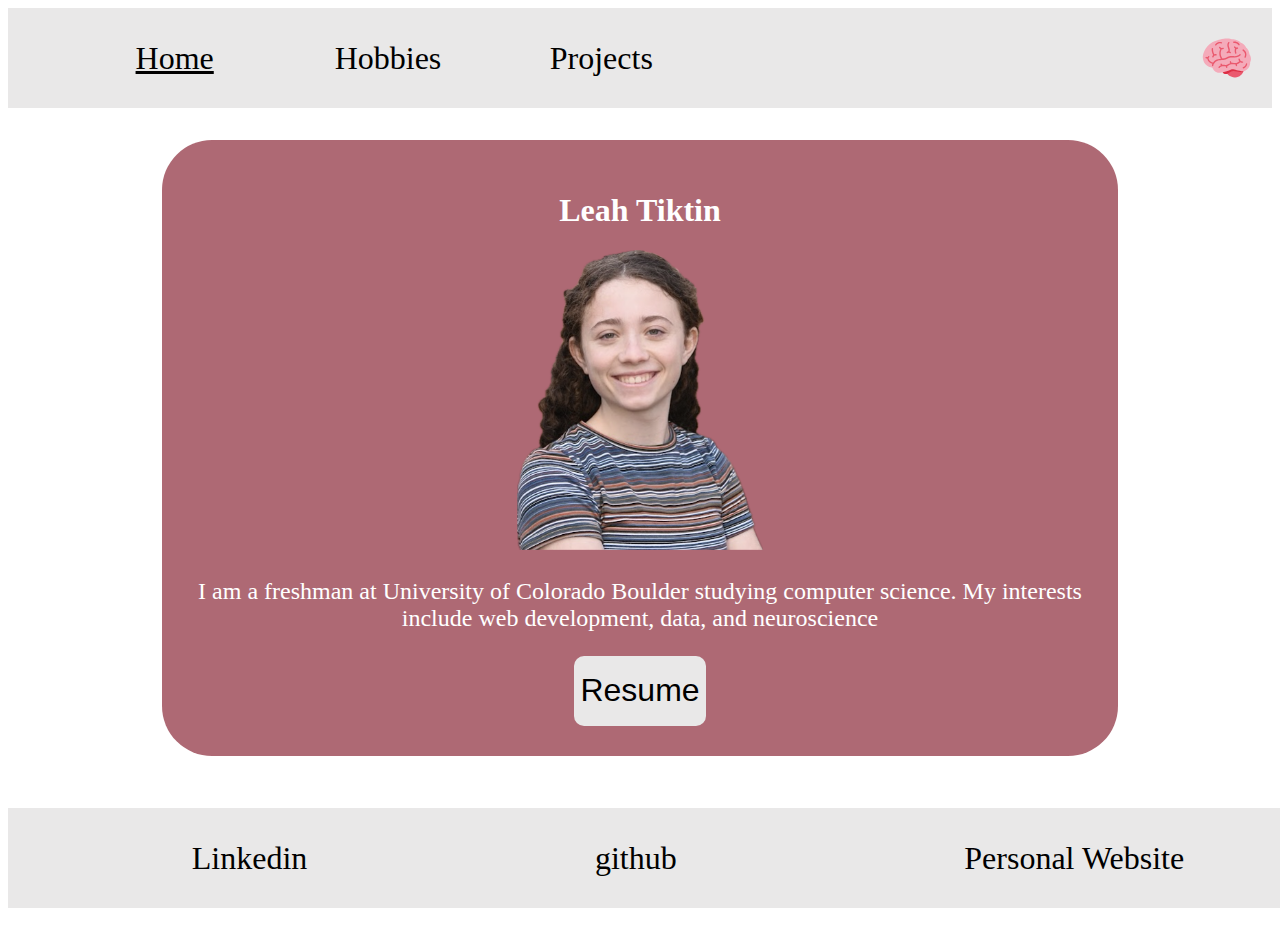
<file: index.html>
<!doctype html>
<html lang="en">
  <head>
    <meta charset="UTF-8" />
    <meta name="viewport" content="width=device-width, initial-scale=1.0" />
    <link rel="stylesheet" href="./css/style.css" />
    <title>Document</title>
  </head>
  <body>
    <div class="container">
      <nav>
        <ul>
          <a class="selected" href="index.html"><li>Home</li></a>
          <a href="./views/hobbies.html"><li>Hobbies</li></a>
          <a href="./viewsprojects.html"><li>Projects</li></a>
        </ul>
        <img
          class="brain-icon"
          src="./resources/img/brain.svg"
          alt="brain icon"
        />
      </nav>
      <main class="home-main">
        <h1>Leah Tiktin</h1>
        <img src="./resources/portrait.png" alt="" />
        <p>
          I am a freshman at University of Colorado Boulder studying computer
          science. My interests include web development, data, and neuroscience
        </p>
        <button><a href="./views/resume.html">Resume</a></button>
      </main>
      <footer>
        <ul>
          <a href="https://www.linkedin.com/in/leah-tiktin-a8355a244/">
            <li>Linkedin</li> </a
          ><a href="https://www.github.com/leah205"> <li>github</li> </a
          ><a href="https://leah205.github.io/homepage/">
            <li>Personal Website</li>
          </a>
        </ul>
      </footer>
    </div>
  </body>
</html>
</file>
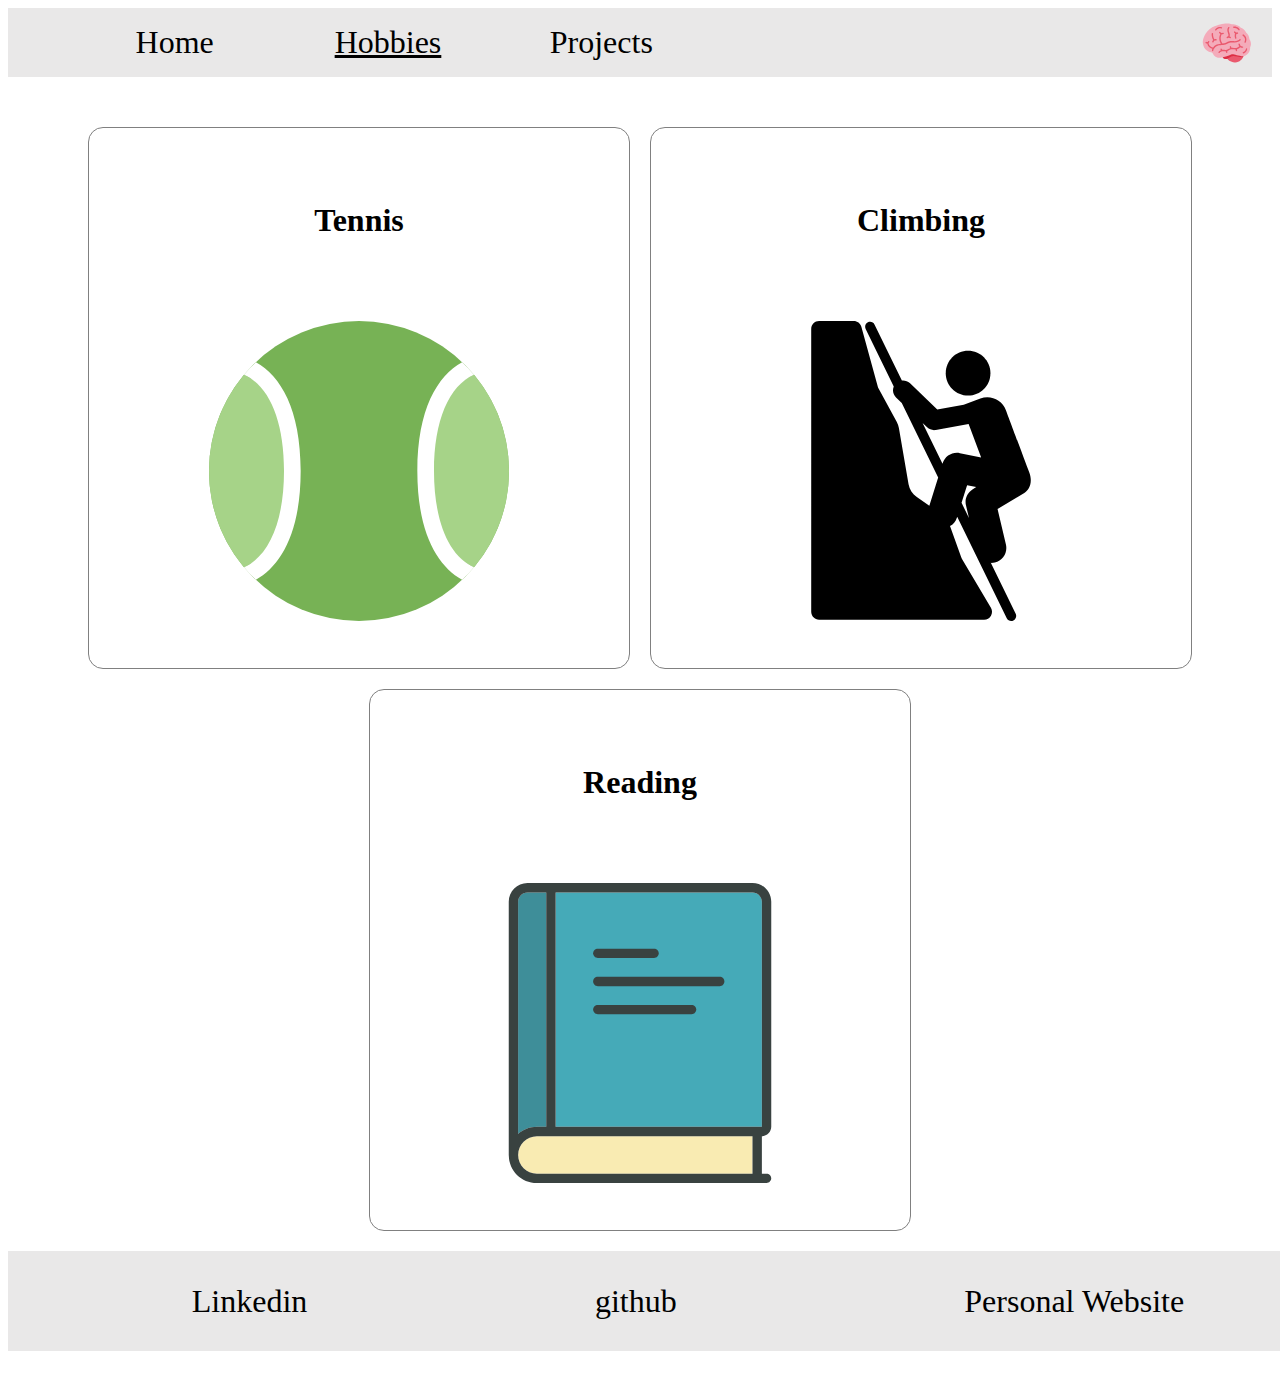
<file: views/hobbies.html>
<!doctype html>
<html lang="en">
  <head>
    <meta charset="UTF-8" />
    <meta name="viewport" content="width=device-width, initial-scale=1.0" />
    <title>Document</title>
    <link rel="stylesheet" href="../css/style.css" />
  </head>
  <body>
    <div class="container">
      <nav>
        <ul>
          <a href="home.html"><li>Home</li></a>
          <a class="selected" href="hobbies.html"><li>Hobbies</li></a>
          <a href="projects.html"><li>Projects</li></a>
        </ul>
        <img
          class="brain-icon"
          src="../resources/img/brain.svg"
          alt="brain icon"
        />
      </nav>
      <main class="hobbies">
        <div class="card">
          <h2>Tennis</h2>
          <img src="../resources/img/tennis.svg" alt="tennis ball" />
        </div>
        <div class="card">
          <h2>Climbing</h2>
          <img src="../resources/img/climbing.svg" alt="person climbing" />
        </div>
        <div class="card">
          <h2>Reading</h2>
          <img src="../resources/img/book.svg" alt="book" />
        </div>
      </main>
      <footer>
        <ul>
          <a href="https://www.linkedin.com/in/leah-tiktin-a8355a244/">
            <li>Linkedin</li> </a
          ><a href="https://www.github.com/leah205"> <li>github</li> </a
          ><a href="https://leah205.github.io/homepage/">
            <li>Personal Website</li>
          </a>
        </ul>
      </footer>
    </div>
  </body>
</html>
</file>
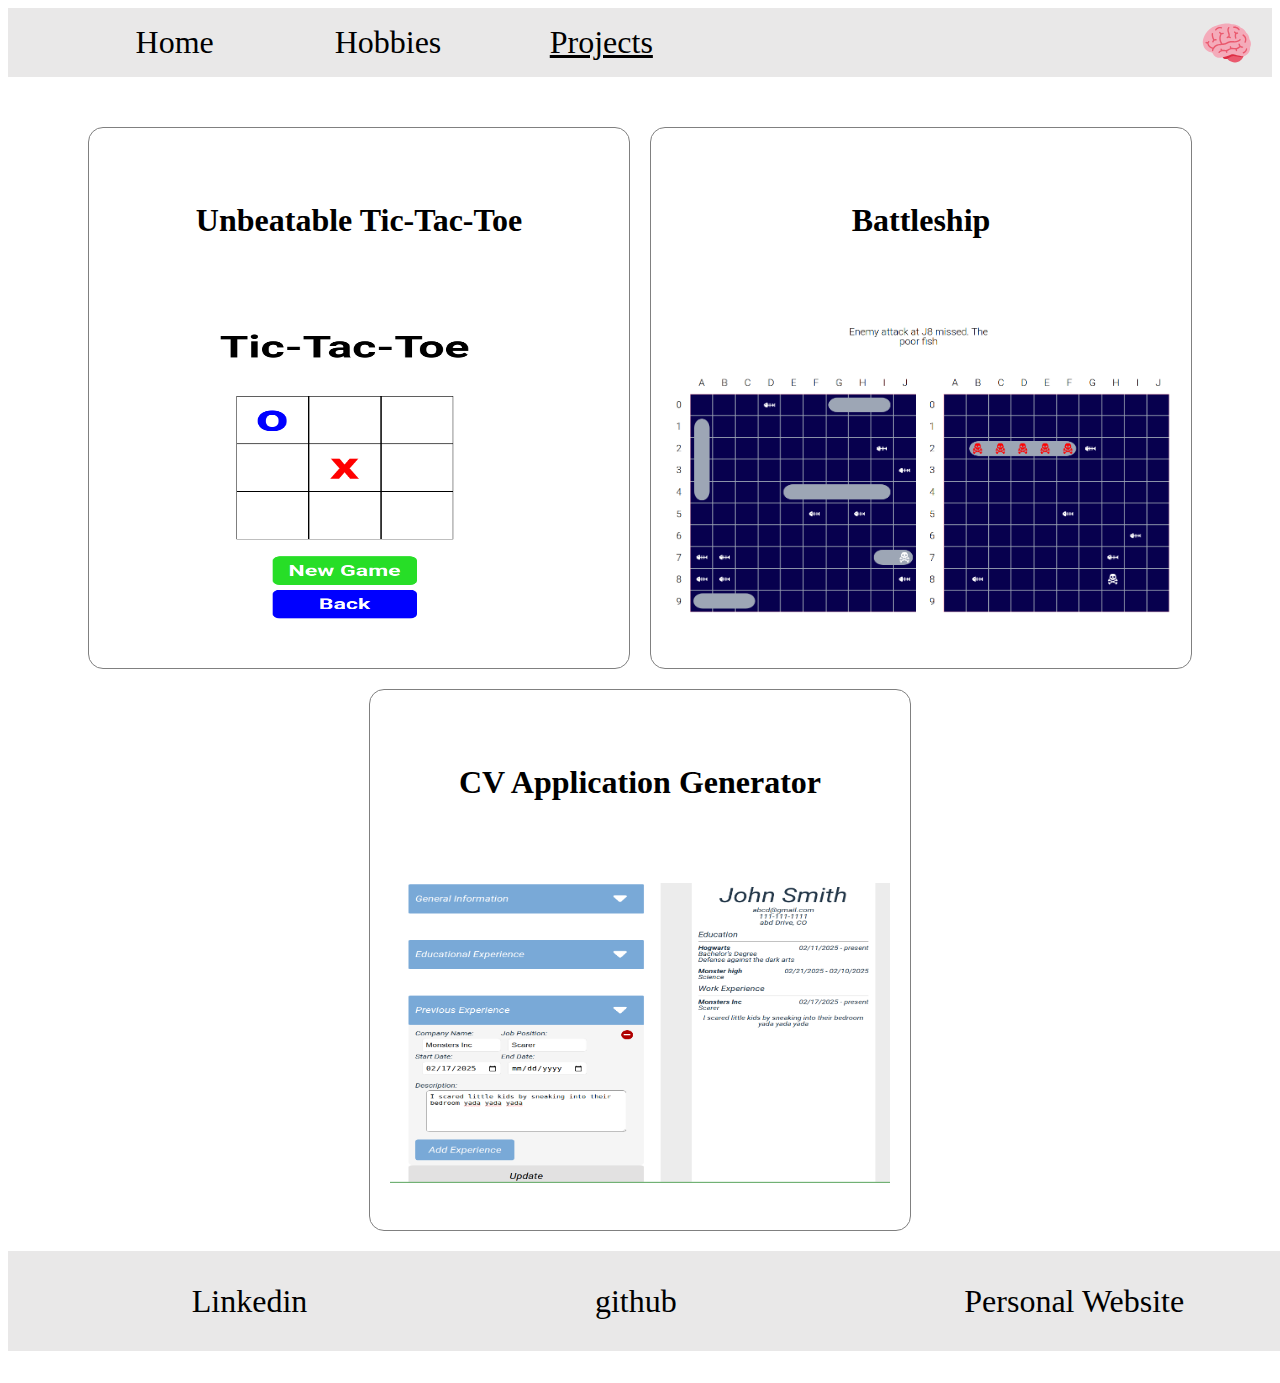
<file: views/projects.html>
<!doctype html>
<html lang="en">
  <head>
    <meta charset="UTF-8" />
    <meta name="viewport" content="width=device-width, initial-scale=1.0" />
    <title>Document</title>
    <link rel="stylesheet" href="../css/style.css" />
  </head>
  <body>
    <div class="container">
      <nav>
        <ul>
          <a href="../index.html"><li>Home</li></a>
          <a href="hobbies.html"><li>Hobbies</li></a>
          <a class="selected" href="projects.html"><li>Projects</li></a>
        </ul>
        <img
          class="brain-icon"
          src="../resources/img/brain.svg"
          alt="brain icon"
        />
      </nav>
      <main class="projects">
        <div class="card">
          <a href="https://leah205.github.io/minmax-tic-tac-toe/">
            <h2>Unbeatable Tic-Tac-Toe</h2>
          </a>
          <img src="../resources/tic_tac_toe.png" alt="tic tac toe" />
        </div>
        <div class="card">
          <a href="https://leah205.github.io/battleship/">
            <h2>Battleship</h2>
          </a>
          <img src="../resources/battleship.png" alt="battleship" />
        </div>
        <div class="card">
          <a href="https://jocular-chaja-a0c817.netlify.app/">
            <h2>CV Application Generator</h2>
          </a>
          <img src="../resources/cv_application.png" alt="cv application" />
        </div>
      </main>
      <footer>
        <ul>
          <a href="https://www.linkedin.com/in/leah-tiktin-a8355a244/">
            <li>Linkedin</li> </a
          ><a href="https://www.github.com/leah205"> <li>github</li> </a
          ><a href="https://leah205.github.io/homepage/">
            <li>Personal Website</li>
          </a>
        </ul>
      </footer>
    </div>
  </body>
</html>
</file>
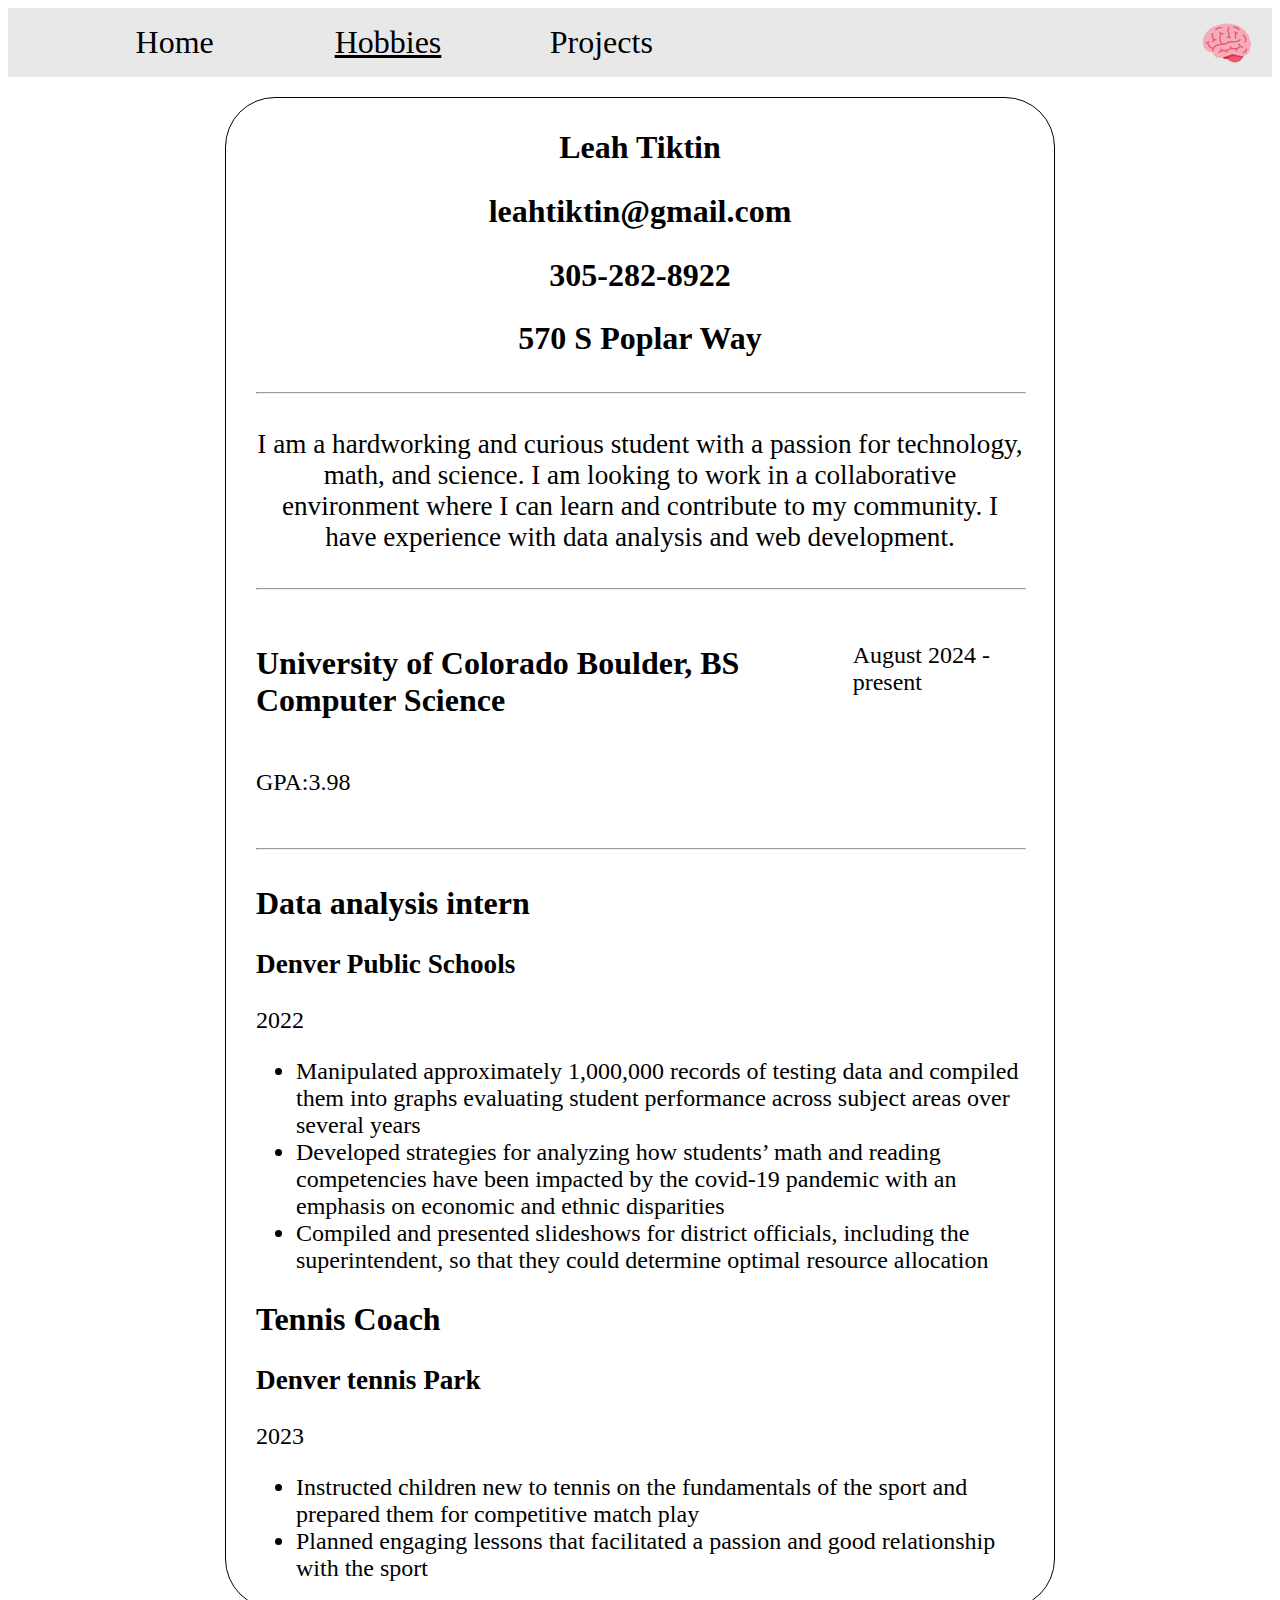
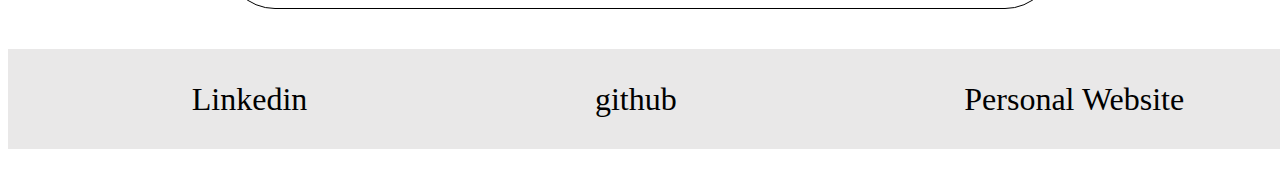
<file: views/resume.html>
<!doctype html>
<html lang="en">
  <head>
    <meta charset="UTF-8" />
    <meta name="viewport" content="width=device-width, initial-scale=1.0" />
    <title>Document</title>
    <link rel="stylesheet" href="../css/style.css" />
  </head>
  <body>
    <div class="container">
      <nav>
        <ul>
          <a href="home.html"><li>Home</li></a>
          <a class="selected" href="hobbies.html"><li>Hobbies</li></a>
          <a href="projects.html"><li>Projects</li></a>
        </ul>
        <img
          class="brain-icon"
          src="../resources/img/brain.svg"
          alt="brain icon"
        />
      </nav>
      <div class="resume">
        <div class="header">
          <h1>Leah Tiktin</h1>
          <h2>leahtiktin@gmail.com</h2>
          <h2>305-282-8922</h2>
          <h2>570 S Poplar Way</h2>
        </div>
        <hr />
        <div class="description">
          <p>
            I am a hardworking and curious student with a passion for
            technology, math, and science. I am looking to work in a
            collaborative environment where I can learn and contribute to my
            community. I have experience with data analysis and web development.
          </p>
        </div>
        <hr />
        <div class="education">
          <div class="top">
            <h2>University of Colorado Boulder, BS Computer Science</h2>
            <p>August 2024 - present</p>
          </div>
          <p class="bottom">GPA:3.98</p>
        </div>
        <hr />
        <div class="experience">
          <div class="job">
            <h2>Data analysis intern</h2>
            <h3>Denver Public Schools</h3>
            <p>2022</p>
            <ul>
              <li>
                Manipulated approximately 1,000,000 records of testing data and
                compiled them into graphs evaluating student performance across
                subject areas over several years
              </li>
              <li>
                Developed strategies for analyzing how students’ math and
                reading competencies have been impacted by the covid-19 pandemic
                with an emphasis on economic and ethnic disparities
              </li>
              <li>
                Compiled and presented slideshows for district officials,
                including the superintendent, so that they could determine
                optimal resource allocation
              </li>
            </ul>
          </div>

          <div class="job">
            <h2>Tennis Coach</h2>
            <h3>Denver tennis Park</h3>
            <p>2023</p>
            <ul>
              <li>
                Instructed children new to tennis on the fundamentals of the
                sport and prepared them for competitive match play
              </li>
              <li>
                Planned engaging lessons that facilitated a passion and good
                relationship with the sport
              </li>
            </ul>
          </div>
        </div>
      </div>
      <footer>
        <ul>
          <a href="https://www.linkedin.com/in/leah-tiktin-a8355a244/">
            <li>Linkedin</li> </a
          ><a href="https://www.github.com/leah205"> <li>github</li> </a
          ><a href="https://leah205.github.io/homepage/">
            <li>Personal Website</li>
          </a>
        </ul>
      </footer>
    </div>
  </body>
</html>
</file>
<file: css/style.css>
:root {
  --accent-color: rgb(233, 232, 232);
  box-sizing: border-box;
  text-align: center;
}
body {
  min-height: 100vh;
}
.container {
  display: flex;
  flex-direction: column;
  justify-content: space-between;
  height: 100vh;
  margin: 0;
}

nav {
  height: 100px;
  background: rgb(233, 232, 232);
  display: flex;
  justify-content: space-between;
  align-items: center;
  padding-left: 20px;
  padding-right: 20px;
}

a.selected {
  text-decoration-line: underline;
}

a {
  text-decoration: none;
}

nav ul,
footer ul {
  display: flex;
  height: 100%;

  justify-content: space-around;
  list-style-type: none;
}
nav ul {
  width: 50vw;
}
footer ul {
  width: 100vw;
}
nav ul a {
  width: 100px;
  text-align: center;
  display: flex;
  align-items: center;
  justify-content: center;
  width: 30vw;
}
nav ul a:hover,
button:hover {
  background: rgb(214, 214, 214);
}
.brain-icon {
  height: 50px;
}
main {
  margin-top: 50px;
}
main.home-main {
  width: 70vw;
  margin: auto;
  text-align: center;
}
p {
  font-size: 1.5rem;
}
a {
  color: black;
  font-size: 2rem;
}
footer {
  background: var(--accent-color);
  margin-top: 20px;
  width: 100vw;
  font-size: 2rem;
  height: 100px;
}

.hobbies,
.projects {
  display: flex;
  gap: 20px;
  display: flex;
  justify-content: center;
  flex-wrap: wrap;
}
.card {
  height: 500px;
  width: 500px;
  border: 1px solid gray;
  border-radius: 15px;
  display: flex;
  flex-direction: column;
  justify-content: space-around;
  padding: 20px;
}
.card img {
  height: 300px;
}
h2 {
  font-size: 2rem;
}
.home-main {
  margin-top: 100px;
  border-radius: 50px;
  background: rgb(174, 105, 116);
  max-width: 1000px;
  color: white;
  padding: 30px;
}
.home-main img {
  height: 300px;
}
.home-main button {
  border: 0;
  border-radius: 10px;
  background: var(--accent-color);
  height: 70px;
}
.projects a:hover {
  color: purple;
}
.resume {
  margin: 20px auto;
  width: 60vw;
  margin: auto;
  display: flex;
  flex-direction: column;
  align-items: center;
}
.resume .description p {
  font-size: 1.7rem;
}
.education {
  padding: 20px;
  width: 100%;
}
.resume h3 {
  font-size: 1.7rem;
}
.education .top {
  display: flex;
  justify-content: space-between;
}
.resume {
  margin: 20px auto;
  padding: 10px 30px;
  border: 1px solid black;
  border-radius: 50px;
}
.resume p,
.resume li {
  font-size: 1.5rem;
}
.education,
.experience {
  text-align: left;
}
.resume .header {
  text-align: center;
}
hr {
  width: 100%;
}

@media (max-width: 800px) {
  nav {
    padding: 0px 10px;
  }
  a {
    font-size: 1.2rem;
  }
  .card {
    height: 400px;
    max-width: 90vw;
  }
  .card img {
    height: 200px;
  }
  footer ul {
    padding-left: 10px;
    justify-content: space-between;
    width: 90%;
    height: 50px;
  }
  nav ul {
    padding-left: 5px;
    gap: 8px;
  }
  main.home-main {
    margin: 20px auto;
    width: 230px;
  }
  .home-main img {
    height: 200px;
  }
  .resume {
    width: 75vw;
  }
}
</file>
